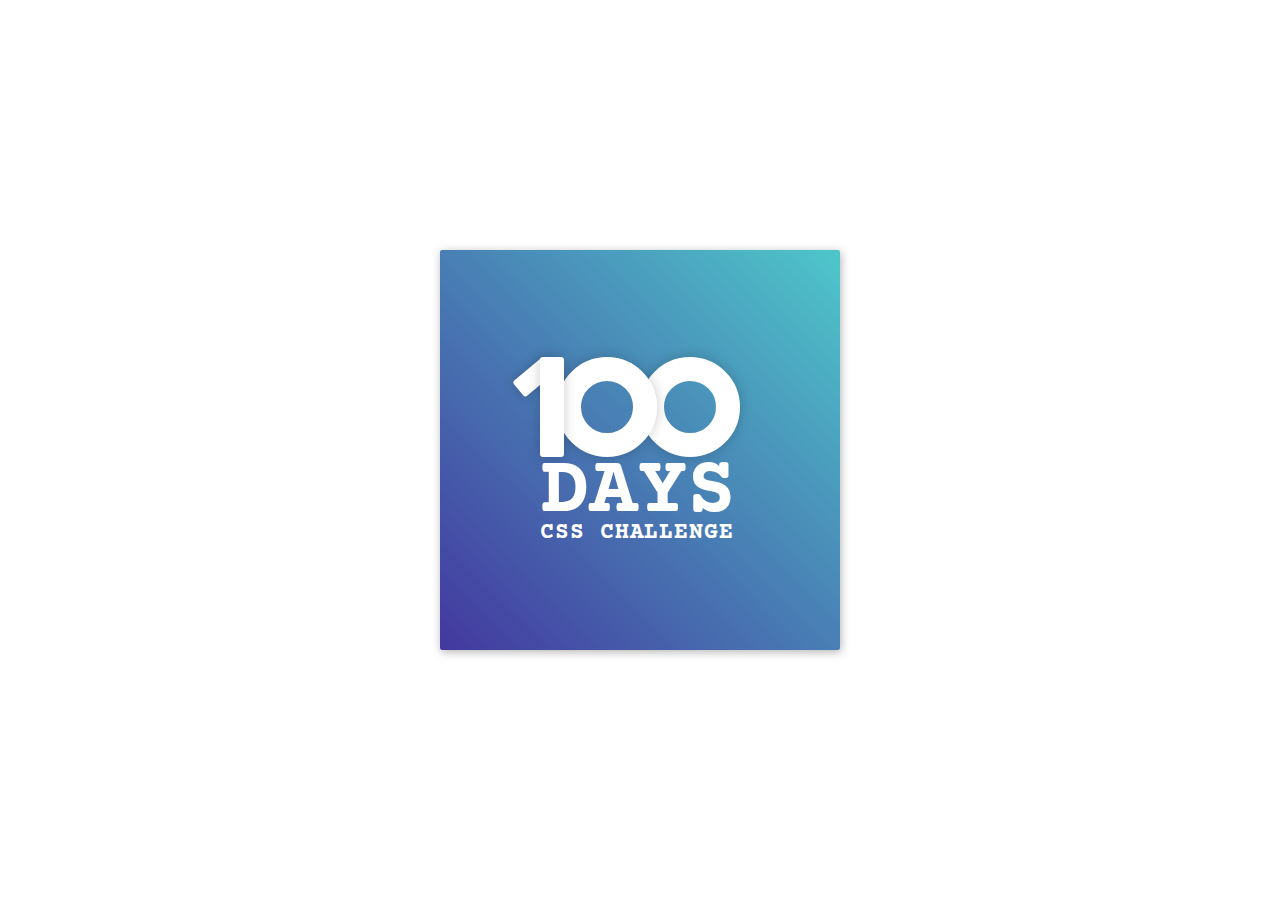
<file: 001 - 100 Days CSS/index.html>
<!DOCTYPE html>
<html lang="en">
	<head>
		<meta charset="UTF-8" />
		<meta name="viewport" content="width=device-width, initial-scale=1.0" />
		<link rel="stylesheet" href="index.css" />
		<title>001 | 100 Days CSS</title>
	</head>
	<body>
		<div class="frame">
			<div class="center">
				<div class="number">
					<div class="one-one"></div>
					<div class="one-two"></div>
					<div class="zero-one"></div>
					<div class="zero-two"></div>
				</div>
				<span class="big">Days</span>
				<span class="small">CSS Challenge</span>
			</div>
		</div>
	</body>
</html>
</file>
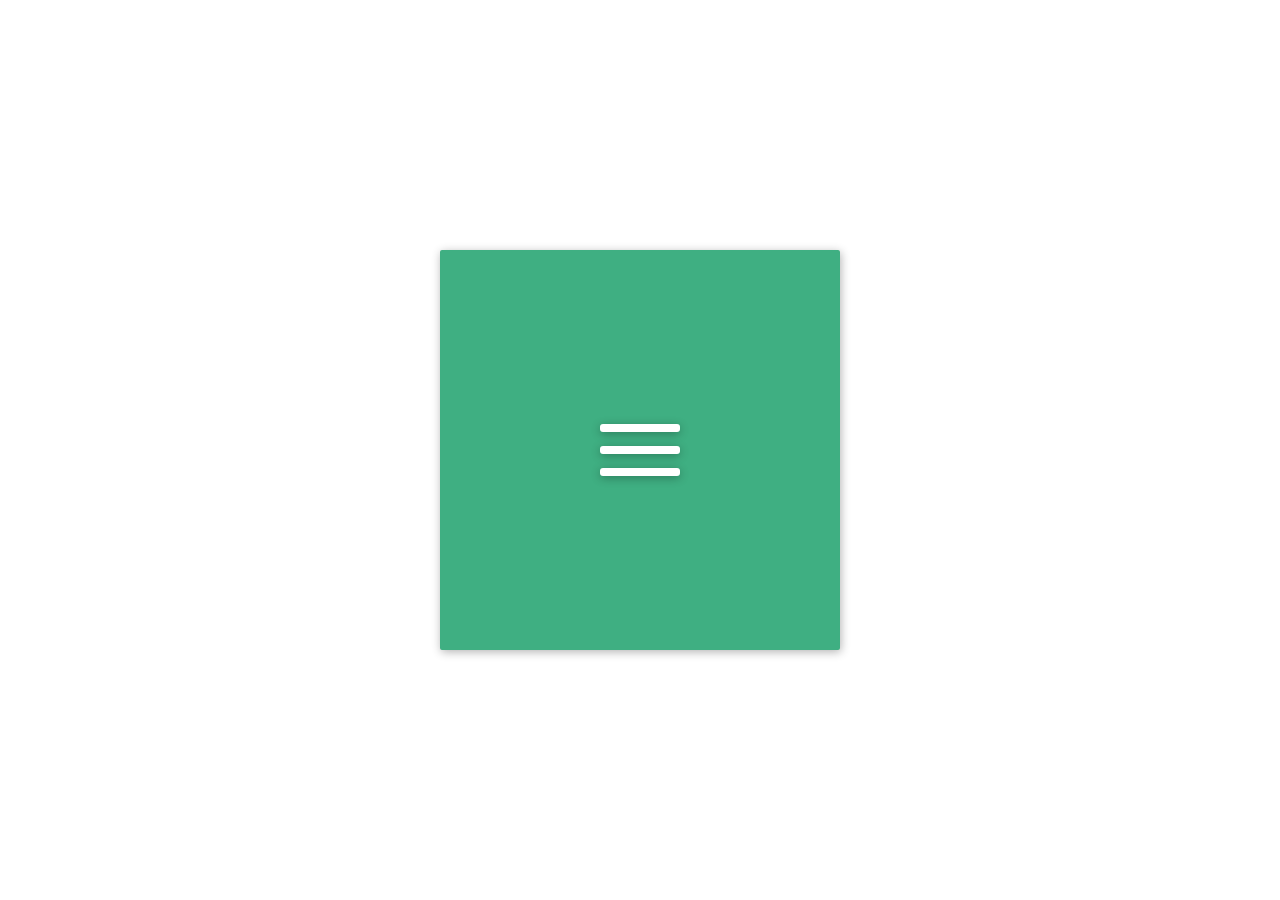
<file: 002 - Menu Icon/index.html>
<!DOCTYPE html>
<html lang="en">
	<head>
		<meta charset="UTF-8" />
		<meta name="viewport" content="width=device-width, initial-scale=1.0" />
		<link rel="stylesheet" href="style.css" />
		<title>Menu Icon</title>
	</head>
	<body>
		<div class="frame">
			<div class="center">
				<div class="menu-icon">
					<div class="line-1 no-animation"></div>
					<div class="line-2 no-animation"></div>
					<div class="line-3 no-animation"></div>
				</div>
			</div>
		</div>

		<script src="main.js"></script>
	</body>
</html>
</file>
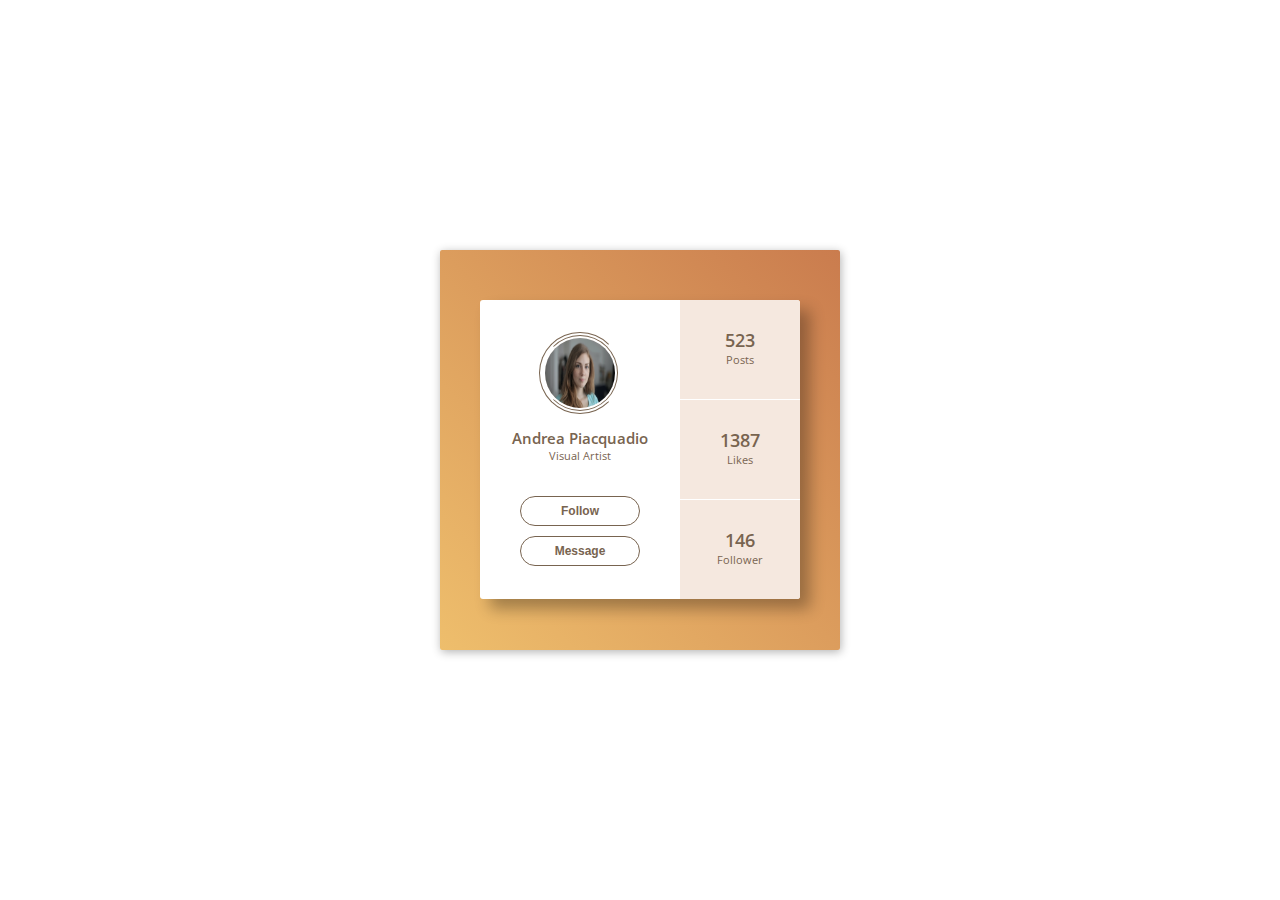
<file: 006 - Profile/index.html>
<!DOCTYPE html>
<html lang="en">
	<head>
		<meta charset="UTF-8" />
		<meta
			name="viewport"
			content="width=device-width,
        initial-scale=1.0" />
		<link rel="stylesheet" href="style.css" />
		<title>Profile</title>
	</head>
	<body>
		<div class="frame">
			<div class="center">
				<div class="profile">
					<div class="image">
						<div class="circle circle-1"></div>
						<div class="circle circle-2"></div>
						<img
							src="./assets/pexels-andrea-piacquadio-3763188.jpg"
							alt="profile-andrea-piacquadio"
							width="70"
							height="70" />
					</div>

					<div class="name">Andrea Piacquadio</div>
					<div class="job">Visual Artist</div>

					<div class="actions">
						<button class="btn">Follow</button>
						<button class="btn">Message</button>
					</div>
				</div>

				<div class="stats">
					<div class="box">
						<span class="value">523</span>
						<span class="parameter">Posts</span>
					</div>
					<div class="box">
						<span class="value">1387</span>
						<span class="parameter">Likes</span>
					</div>
					<div class="box">
						<span class="value">146</span>
						<span class="parameter">Follower</span>
					</div>
				</div>
			</div>
		</div>
	</body>
</html>
</file>
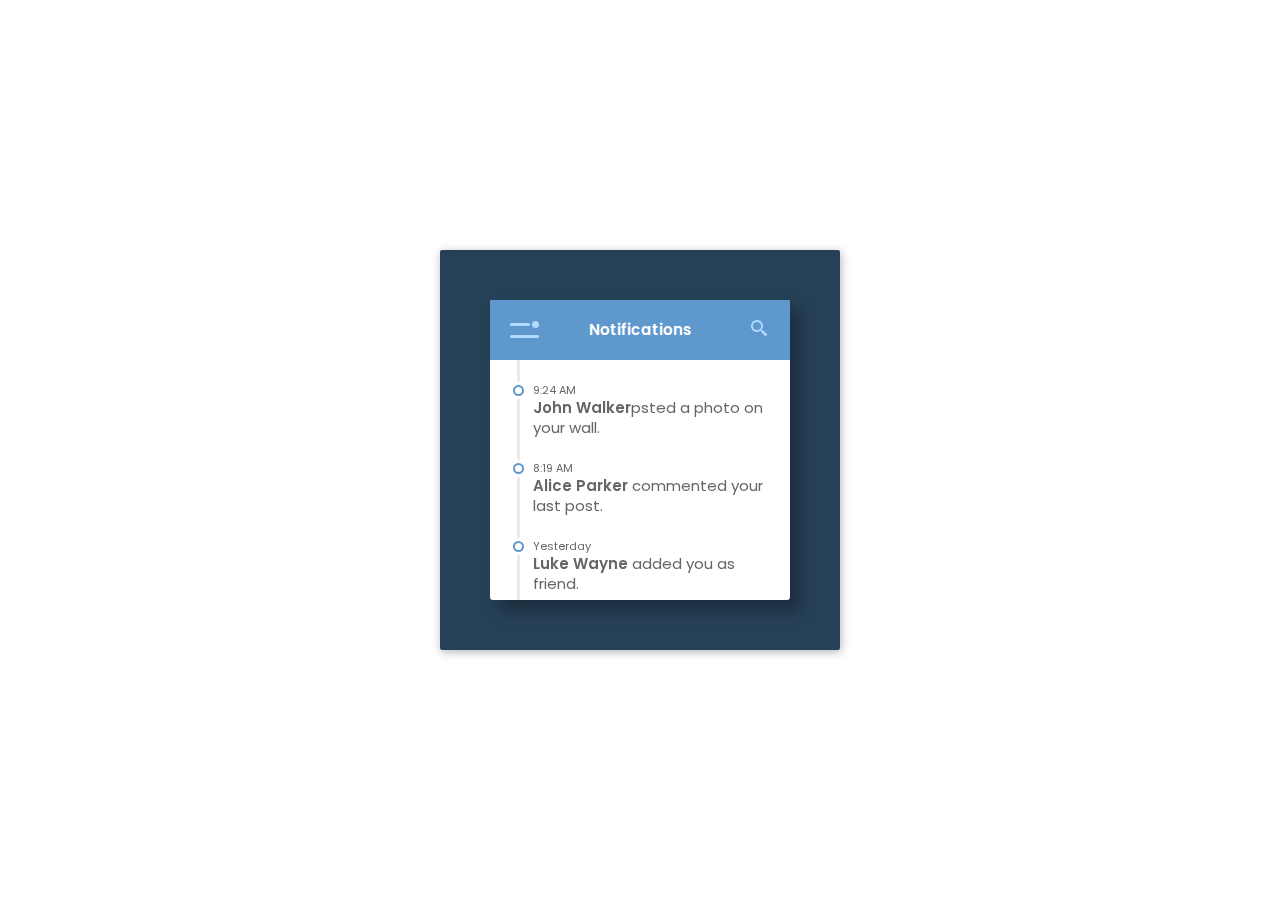
<file: 007 - Notifications-with-disebar/index.html>
<!DOCTYPE html>
<html lang="en">
	<head>
		<meta charset="UTF-8" />
		<meta name="viewport" content="width=device-width, initial-scale=1.0" />
		<link rel="stylesheet" href="style.css" />
		<link
			href="https://unpkg.com/boxicons@2.1.4/css/boxicons.min.css"
			rel="stylesheet" />
		<title>Notifications with sidebar</title>
	</head>
	<body>
		<div class="frame">
			<div class="panel">
				<div class="header">
					<div class="menu-icon">
						<div class="dash dash-top"></div>
						<div class="dash dash-bottom"></div>
						<div class="circle"></div>
					</div>
					<span class="title">Notifications</span>
					<input type="text" class="search-input" placeholder="Search..." />
					<div class="search-icon bx bx-search-alt-2"></div>
				</div>

				<div class="notifications clearfix">
					<div class="line"></div>
					<div class="notification">
						<div class="circle"></div>
						<span class="time">9:24 AM</span>
						<p><b>John Walker</b>psted a photo on your wall.</p>
					</div>
					<div class="notification">
						<div class="circle"></div>
						<span class="time">8:19 AM</span>
						<p><b>Alice Parker</b> commented your last post.</p>
					</div>
					<div class="notification">
						<div class="circle"></div>
						<span class="time">Yesterday</span>
						<p><b>Luke Wayne</b> added you as friend.</p>
					</div>
				</div>
			</div>
			<div class="menu">
				<ul>
					<li><span class="bx bxs-dashboard"></span>Dashboard</li>
					<li><span class="bx bxs-user"></span>Profile</li>
					<li><span class="bx bxs-notification"></span>Notications</li>
					<li><span class="bx bxs-chat"></span>Messages</li>
					<li><span class="bx bxs-cog"></span>Settings</li>
				</ul>
			</div>
		</div>
		<script src="main.js"></script>
	</body>
</html>
</file>
<file: 001 - 100 Days CSS/index.css>
@import url("https://fonts.googleapis.com/css2?family=Courier+Prime:wght@400;700&display=swap");
* {
	box-sizing: border-box;
	margin: 0;
	padding: 0;
}

html {
	font-family: "Courier Prime", monospace;
	color: #fff;
}

.frame {
	position: absolute;
	top: 50%;
	left: 50%;
	width: 400px;
	height: 400px;
	margin-top: -200px;
	margin-left: -200px;
	border-radius: 2px;
	box-shadow: 1px 2px 10px 0px rgba(0, 0, 0, 0.3);
	background: #43389f;
	background: -webkit-linear-gradient(bottom left, #43389f 0%, #4ec6ca 100%);
	background: -moz-linear-gradient(bottom left, #43389f 0%, #4ec6ca 100%);
	background: -o-linear-gradient(bottom left, #43389f 0%, #4ec6ca 100%);
	background: linear-gradient(to top right, #43389f 0%, #4ec6ca 100%);
	filter: progid:DXImageTransform.Microsoft.gradient( startColorstr='#43389F', endColorstr='#4ec6ca',GradientType=1 );
	font-family: "Courier Prime", monospace;
	-webkit-font-smooothing: antialiased;
	-moz-osx-font-smoothing: grayscale;
}

.center {
	position: absolute;
	top: 50%;
	left: 50%;
	transform: translate(-50%, -50%);
}

.number {
	position: relative;
	height: 100px;
	width: 200px;
}

.one-one {
	position: absolute;
	z-index: 1;
	top: 0;
	left: -16px;
	height: 40px;
	width: 20px;
	background: #fff;
	border-radius: 3px;
	transform: rotate(50deg);
	box-shadow: 0 0 13px 0 rgba(0, 0, 0, 0.2);
}

.one-two {
	position: absolute;
	z-index: 10;
	top: 0;
	left: 0;
	height: 100px;
	width: 24px;
	background: #fff;
	border-radius: 3px;
	box-shadow: 0 0 13px 0 rgba(0, 0, 0, 0.2);
}

.zero-one,
.zero-two {
	position: absolute;
	z-index: 8;
	top: 0;
	left: 17px;
	box-sizing: border-box;
	height: 100px;
	width: 100px;
	border-radius: 50%;
	border: 24px solid #fff;
	box-shadow: 0 0 13px 0 rgba(0, 0, 0, 0.2);
}

.zero-two {
	z-index: 6;
	left: 100px;
}

.big {
	position: relative;
	z-index: 20;
	display: block;
	font-size: 82px;
	line-height: 60px;
	text-transform: uppercase;
	font-weight: 700;
	margin-top: 6px;
}

.small {
	position: relative;
	z-index: 20;
	display: block;
	font-size: 23px;
	line-height: 20px;
	text-transform: uppercase;
	font-weight: 700;
	letter-spacing: 0.04em;
}
</file>
<file: 002 - Menu Icon/style.css>
@import url("https://fonts.googleapis.com/css2?family=Courier+Prime:wght@400;700&display=swap");
* {
	box-sizing: border-box;
	margin: 0;
	padding: 0;
}

html {
	font-family: "Courier Prime", monospace;
	color: #fff;
}
.frame {
	position: absolute;
	top: 50%;
	left: 50%;
	width: 400px;
	height: 400px;
	margin-top: -200px;
	margin-left: -200px;
	border-radius: 2px;
	box-shadow: 1px 2px 10px 0px rgba(0, 0, 0, 0.3);
	background: #3faf82;
	color: #fff;
}

.center {
	position: absolute;
	top: 50%;
	left: 50%;
	transform: translate(-50%, -50%);
}

/* variables menu-icon */
:root {
	--menu-icon-line-height: 8px;
	--menu-icon-line-space: 14px;
	--menu-icon-line-offsetY: calc(
		var(--menu-icon-line-height) + var(--menu-icon-line-space)
	);
	--menu-icon-height: calc(
		(3 * var(--menu-icon-line-height)) + (2 * var(--menu-icon-line-space))
	);
	--cubic-bezier-in: cubic-bezier(0.3, 1, 0.7, 1);
	--cubic-bezier-out: cubic-bezier(1, 0.7, 1, 0.3);
}

.menu-icon {
	width: 80px;
	height: var(--menu-icon-height);
	cursor: pointer;
	z-index: 50;

	.line-1,
	.line-2,
	.line-3 {
		height: var(--menu-icon-line-height);
		width: 100%;
		background-color: #fff;
		border-radius: 3px;
		box-shadow: 0 2px 10px 0 rgba(0, 0, 0, 0.3);
		transition: background-color 0.2s ease-in-out;
	}
	.line-1 {
		animation: animate-line-1-rev 0.7s ease-in-out;
	}
	.line-2 {
		margin: var(--menu-icon-line-space) 0;
		animation: animate-line-2-rev 0.7s ease-in-out;
	}
	.line-3 {
		animation: animate-line-3-rev 0.7s ease-in-out;
	}

	&:hover {
		.line-1,
		.line-2,
		.line-3 {
			background-color: #fff;
		}
	}

	&.active {
		.line-1,
		.line-2,
		.line-3 {
			background-color: #fff;
		}

		.line-1 {
			animation: animate-line-1 0.7s var(--cubic-bezier-in) forwards;
		}
		.line-2 {
			animation: animate-line-2 0.7s var(--cubic-bezier-in) forwards;
		}
		.line-3 {
			animation: animate-line-3 0.7s var(--cubic-bezier-in) forwards;
		}
	}
}

.no-animation {
	-webkit-animation: none !important;
	animation: none !important;
}

@keyframes animate-line-1 {
	0% {
		transform: translate3d(0, 0, 0) rotate(0deg);
	}
	50% {
		transform: translate3d(0, var(--menu-icon-line-offsetY), 0) rotate(0);
	}

	100% {
		transform: translate3d(0, var(--menu-icon-line-offsetY), 0) rotate(45deg);
	}
}

@keyframes animate-line-2 {
	0% {
		transform: scale(1);
		opacity: 1;
	}
	100% {
		transform: scale(0);
		opacity: 0;
	}
}
@keyframes animate-line-3 {
	0% {
		transform: translate3d(0, 0, 0) rotate(0deg);
	}
	50% {
		transform: translate3d(0, calc(var(--menu-icon-line-offsetY) * -1), 0)
			rotate(0);
	}

	100% {
		transform: translate3d(0, calc(var(--menu-icon-line-offsetY) * -1), 0)
			rotate(135deg);
	}
}
@keyframes animate-line-1-rev {
	0% {
		transform: translate3d(0, var(--menu-icon-line-offsetY), 0) rotate(45deg);
	}
	50% {
		transform: translate3d(0, var(--menu-icon-line-offsetY), 0) rotate(0);
	}

	100% {
		transform: translate3d(0, 0, 0) rotate(0deg);
	}
}
@keyframes animate-line-2-rev {
	0% {
		transform: scale(0);
		opacity: 0;
	}
	100% {
		transform: scale(1);
		opacity: 1;
	}
}
@keyframes animate-line-3-rev {
	0% {
		transform: translate3d(0, calc(var(--menu-icon-line-offsetY) * -1), 0)
			rotate(135deg);
	}
	50% {
		transform: translate3d(0, calc(var(--menu-icon-line-offsetY) * -1), 0)
			rotate(0);
	}

	100% {
		transform: translate3d(0, 0, 0) rotate(0deg);
	}
}
</file>
<file: 006 - Profile/style.css>
@import url(https://fonts.googleapis.com/css?family=Open+Sans:600,300);

:root {
	--brown: #786450;
}

* {
	margin: 0;
	padding: 0;
	box-sizing: border-box;
}

.frame {
	position: absolute;
	top: 50%;
	left: 50%;
	width: 400px;
	height: 400px;
	margin-top: -200px;
	margin-left: -200px;
	border-radius: 2px;
	box-shadow: 1px 2px 10px 0px rgba(0, 0, 0, 0.3);
	background: #ca7c4e;
	background: -webkit-linear-gradient(bottom left, #eebe6c 0%, #ca7c4e 100%);
	background: -moz-linear-gradient(bottom left, #eebe6c 0%, #ca7c4e 100%);
	background: -o-linear-gradient(bottom left, #eebe6c 0%, #ca7c4e 100%);
	background: linear-gradient(to top right, #eebe6c 0%, #ca7c4e 100%);
	filter: progid:DXImageTransform.Microsoft.gradient( startColorstr='#EEBE6C', endColorstr='#CA7C4E',GradientType=1 );
	color: var(--brown);
	font-family: "Open Sans", Helvetica, sans-serif;
	-webkit-font-smoothing: antialiased;
	-moz-osx-font-smoothing: grayscale;
}

.center {
	position: absolute;
	top: 50px;
	left: 40px;
	height: 299px;
	width: 320px;
	background: #fff;
	border-radius: 3px;
	overflow: hidden;
	box-shadow: 10px 10px 15px 0 rgba(0, 0, 0, 0.3);
}

.profile {
	float: left;
	width: 200px;
	height: 320px;
	text-align: center;

	.image {
		position: relative;
		width: 70px;
		height: 70px;
		margin: 38px auto 0 auto;

		.circle {
			position: absolute;
			border-width: 1px;
			border-style: solid;
			border-radius: 50%;
			transition: all 1.5s ease-in-out;
		}

		.circle-1 {
			width: 76px;
			height: 76px;
			top: -3px;
			left: -3px;
			border-width: 1px;
			border-color: var(--brown) var(--brown) var(--brown) transparent;
		}

		.circle-2 {
			width: 82px;
			height: 82px;
			top: -6px;
			left: -6px;
			border-color: var(--brown) transparent var(--brown) var(--brown);
		}

		img {
			display: block;
			border-radius: 50%;
			background: #f5e8df;
		}

		&:hover {
			cursor: pointer;

			.circle-1 {
				transform: rotate(360deg);
			}

			.circle-2 {
				transform: rotate(-360deg);
			}
		}
	}

	.name {
		font-size: 15px;
		font-weight: 600;
		margin-top: 20px;
	}

	.job {
		font-size: 11px;
		line-height: 15px;
	}

	.actions {
		margin-top: 33px;

		.btn {
			display: block;
			width: 120px;
			height: 30px;
			margin: 0 auto 10px auto;
			background: none;
			border: 1px solid var(--brown);
			border-radius: 15px;
			font-size: 12px;
			font-weight: 600;
			transition: all 0.3s ease-in-out;
			color: var(--brown);

			&:hover {
				background: var(--brown);
				color: #fff;
			}
		}
	}
}

.stats {
	float: left;

	.box {
		width: 120px;
		height: 99px;
		background: #f5e8df;
		text-align: center;
		padding-top: 28px;
		transition: all 0.4s ease-in-out;

		&:hover {
			background: #e1cfc2;
			cursor: pointer;
		}

		&:nth-child(2) {
			margin: 1px 0;
		}
	}

	span {
		display: block;
	}

	.value {
		font-size: 18px;
		font-weight: 600;
	}

	.parameter {
		font-size: 11px;
	}
}
</file>
<file: 007 - Notifications-with-disebar/style.css>
@import url("https://fonts.googleapis.com/css2?family=Poppins:wght@300;400;500;600;700&display=swap");

* {
	padding: 0;
	margin: 0;
	box-sizing: border-box;
}

body {
	font-family: "Poppins", sans-serif;
}

:root {
	--blue: #5f98cd;
	--blue-dark: #264057;
	--blue-light: #b2daff;
}

.frame {
	position: absolute;
	top: 50%;
	left: 50%;
	width: 400px;
	height: 400px;
	margin-top: -200px;
	margin-left: -200px;
	border-radius: 2px;
	box-shadow: 1px 2px 10px 0px rgba(0, 0, 0, 0.3);
	background: var(--blue-dark);
	color: #666666;
	-webkit-font-smoothing: antialiased;
	-moz-osx-font-smoothing: grayscale;
	overflow: hidden;
}

.panel {
	position: absolute;
	z-index: 2;
	height: 300px;
	width: 300px;
	top: 50px;
	left: 50px;
	background: #fff;
	border-radius: 3px;
	overflow: hidden;
	box-shadow: 10px 10px 15px 0 rgba(0, 0, 0, 0.3);
	transition: all 0.5s ease-in-out;

	&.show-menu {
		transform: translate3d(150px, 0, 0);
	}

	.header {
		height: 60px;
		width: 100%;
		background: var(--blue);

		.menu-icon {
			position: absolute;
			width: 29px;
			height: 15px;
			top: 23px;
			left: 20px;
			cursor: pointer;

			&:hover {
				.dash-top,
				.dash-bottom,
				.circle {
					background: #fff;
				}
			}
		}

		.dash {
			position: absolute;
			top: 0;
			left: 0;
			background: var(--blue-light);
			border-radius: 3px;
			transition: all 0.2s ease-in-out;
		}

		.dash-top {
			width: 20px;
			height: 3px;
			background: var(--blue-light);
		}

		.dash-bottom {
			width: 29px;
			height: 3px;
			top: auto;
			bottom: 0;
		}

		.circle {
			position: absolute;
			height: 7px;
			width: 7px;
			border-radius: 4px;
			top: -2px;
			right: 0;
			background: var(--blue-light);
			transition: all 0.2s ease-in-out;
		}
	}

	.title {
		display: block;
		text-align: center;
		line-height: 60px;
		color: #fff;
		font-weight: 600;
		font-size: 15px;
	}

	.search-input {
		box-sizing: border-box;
		position: absolute;
		top: 13px;
		right: 55px;
		width: 230px;
		height: 34px;
		border-radius: 17px;
		border: none;
		background: #fff;
		padding: 0 17px;
		font-size: 13px;
		color: #666;
		transition: all 0.3s ease-in-out;
		transform: translateX(15px);
		opacity: 0;
		pointer-events: none;

		&:focus {
			outline: none;
		}

		&.active {
			transform: translateX(0);
			opacity: 1;
			pointer-events: all;
		}
	}

	.search-icon {
		position: absolute;
		z-index: 2;
		font-size: 21px;
		color: var(--blue-light);
		top: 18px;
		right: 20px;
		transition: all 0.3s ease;
		cursor: pointer;

		&:hover {
			color: #fff;
		}
	}
}

.notifications {
	position: relative;
	height: 100%;
	overflow: hidden;

	.line {
		position: absolute;
		top: 0;
		left: 27px;
		bottom: 0;
		width: 3px;
		background: #ebebeb;
	}

	.notification {
		position: relative;
		z-index: 2;
		margin: 25px 20px 25px 43px;

		@keyframes here-am-i {
			from {
				transform: translate3d(0, 50px, 0);
				opacity: 0;
			}
			to {
				transform: translate3d(0, 0, 0);
				opacity: 1;
			}
		}

		.notifications:nth-child(2) {
			animation: here-am-i 0.5s ease-out 0.4s;
			animation-fill-mode: both;
		}

		.notifications:nth-child(3) {
			animation: here-am-i 0.5s ease-out 0.6s;
			animation-fill-mode: both;
		}

		.notifications:nth-child(4) {
			animation: here-am-i 0.5s ease-out 0.8s;
			animation-fill-mode: both;
		}

		&:hover {
			color: var(--blue);
			cursor: pointer;
		}

		.circle {
			position: absolute;
			height: 11px;
			width: 11px;
			background: #fff;
			border: 2px solid var(--blue);
			box-shadow: 0 0 0 3px #fff;
			border-radius: 6px;
			top: 0;
			left: -20px;
		}

		.time {
			display: block;
			font-size: 11px;
			line-height: 11px;
			margin-bottom: 2px;
		}

		p {
			font-size: 15px;
			line-height: 20px;
			margin: 0;

			b {
				font-weight: 600;
			}
		}
	}
}

.menu {
	position: absolute;
	width: 170px;
	height: 270px;
	top: 65px;
	left: 50px;
	background: #436270;
	border-radius: 3px;
	transition: all 0.5s ease-in-out;
	transform: translate3d(20px, 0, 0);

	&.active {
		box-shadow: 5px 5px 8px 0 rgba(0, 0, 0, 0.2);
		transform: translate3d(0, 0, 0);
	}

	li {
		color: #93b2cd;
		margin: 0;
		padding: 18px 17px;
		list-style: none;
		font-size: 14px;
		line-height: 14px;
		cursor: pointer;
		transition: all 0.3s ease-in-out;

		&:hover {
			color: #fff;
			background: #385269;
		}

		span {
			display: block;
			float: left;
			margin-right: 8px;
			margin-top: -1px;
		}
	}
}

@keyframes here-am-i {
	from {
		transform: translate3d(0, 50px, 0);
		opacity: 0;
	}
	to {
		transform: translate3d(0, 0, 0);
		opacity: 1;
	}
}
</file>
